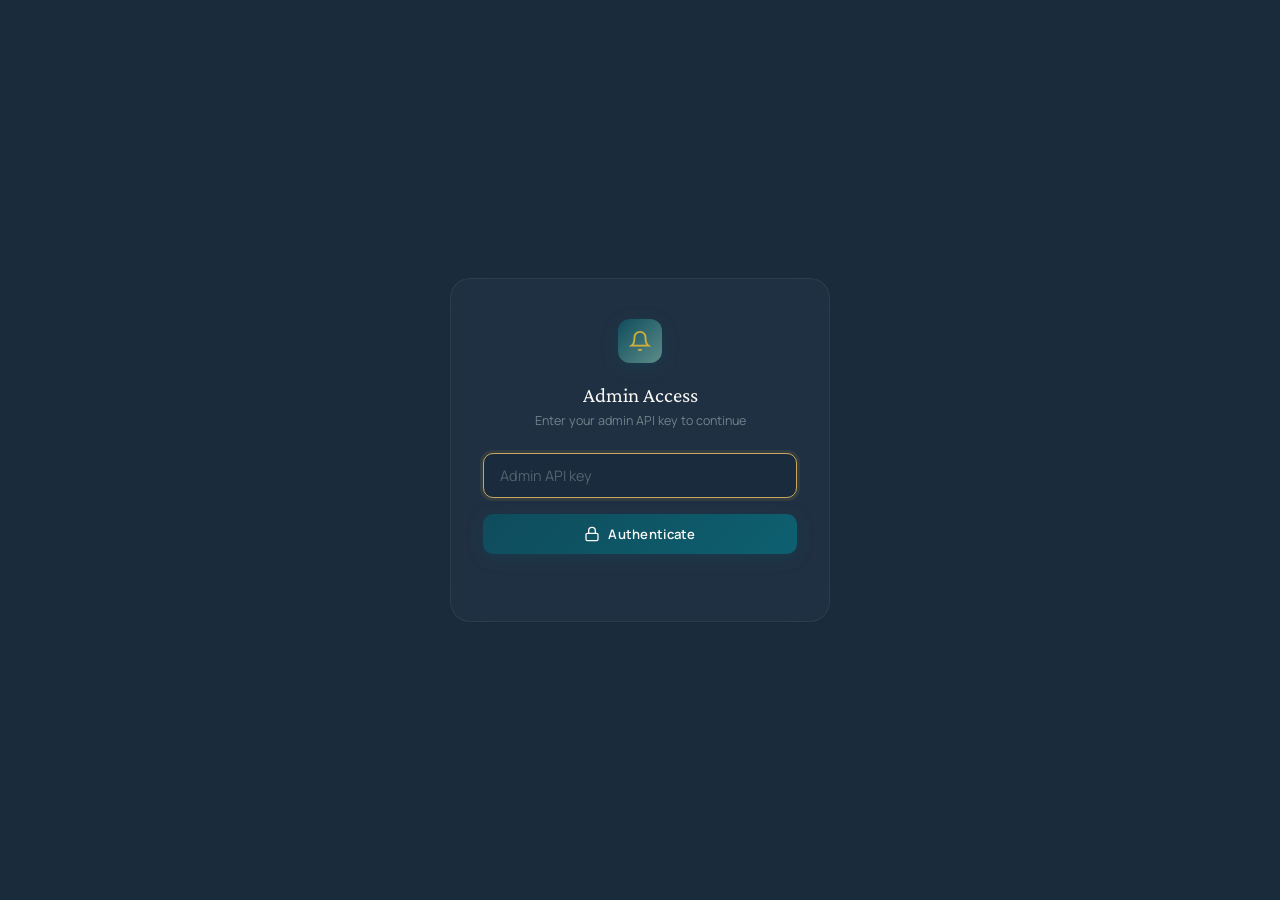
<file: webapp/admin/index.html>
<!DOCTYPE html>
<html lang="en">
<head>
    <meta charset="UTF-8">
    <meta name="viewport" content="width=device-width, initial-scale=1.0">
    <meta name="robots" content="noindex, nofollow">
    <title>IstiqamahBN Admin - Push Notifications</title>

    <link rel="preconnect" href="https://fonts.googleapis.com">
    <link rel="preconnect" href="https://fonts.gstatic.com" crossorigin>
    <link href="https://fonts.googleapis.com/css2?family=Amiri:wght@400;700&family=Crimson+Pro:wght@300;400;600&family=Manrope:wght@300;400;500;600;700&display=swap" rel="stylesheet">

    <style>
        /* ═══════════════════════════════════════════════════════
           IstiqamahBN Admin — Geometric Islamic Command Center
           ═══════════════════════════════════════════════════════ */

        :root {
            --dawn: #F4EAE0;
            --cream: #FAF9F6;
            --sand: #E8D5C4;
            --teal-deep: #0F4C5C;
            --teal: #5C8D89;
            --teal-light: #9DBEB9;
            --gold: #D4AF37;
            --gold-muted: #C9A961;
            --sage: #9CA986;
            --midnight: #1A2B3C;
            --charcoal: #2C3E50;
            --red-soft: #C0392B;
            --green-soft: #27AE60;

            --font-display: 'Crimson Pro', Georgia, serif;
            --font-body: 'Manrope', -apple-system, sans-serif;
            --font-arabic: 'Amiri', serif;
        }

        * { margin: 0; padding: 0; box-sizing: border-box; }

        html { font-size: 16px; -webkit-font-smoothing: antialiased; }

        body {
            font-family: var(--font-body);
            background: var(--midnight);
            color: var(--cream);
            min-height: 100vh;
            overflow-x: hidden;
        }

        /* ── Geometric Background ── */
        body::before {
            content: '';
            position: fixed;
            inset: 0;
            background:
                radial-gradient(ellipse at 20% 0%, rgba(15, 76, 92, 0.4) 0%, transparent 60%),
                radial-gradient(ellipse at 80% 100%, rgba(212, 175, 55, 0.08) 0%, transparent 50%);
            pointer-events: none;
            z-index: 0;
        }

        /* Subtle geometric pattern overlay */
        body::after {
            content: '';
            position: fixed;
            inset: 0;
            opacity: 0.025;
            background-image: url("data:image/svg+xml,%3Csvg width='60' height='60' viewBox='0 0 60 60' xmlns='http://www.w3.org/2000/svg'%3E%3Cg fill='none' fill-rule='evenodd'%3E%3Cg fill='%23D4AF37' fill-opacity='1'%3E%3Cpath d='M36 34v-4h-2v4h-4v2h4v4h2v-4h4v-2h-4zm0-30V0h-2v4h-4v2h4v4h2V6h4V4h-4zM6 34v-4H4v4H0v2h4v4h2v-4h4v-2H6zM6 4V0H4v4H0v2h4v4h2V6h4V4H6z'/%3E%3C/g%3E%3C/g%3E%3C/svg%3E");
            pointer-events: none;
            z-index: 0;
        }

        /* ── Layout ── */
        .admin-shell {
            position: relative;
            z-index: 1;
            max-width: 1100px;
            margin: 0 auto;
            padding: 2rem 1.5rem 4rem;
        }

        /* ── Header ── */
        .admin-header {
            display: flex;
            align-items: center;
            justify-content: space-between;
            margin-bottom: 2.5rem;
            padding-bottom: 1.5rem;
            border-bottom: 1px solid rgba(212, 175, 55, 0.15);
        }

        .admin-header-left {
            display: flex;
            align-items: center;
            gap: 1rem;
        }

        .admin-logo {
            width: 44px;
            height: 44px;
            background: linear-gradient(135deg, var(--teal-deep), var(--teal));
            border-radius: 12px;
            display: grid;
            place-items: center;
            box-shadow: 0 4px 16px rgba(15, 76, 92, 0.4);
        }

        .admin-logo svg { width: 22px; height: 22px; color: var(--gold); }

        .admin-title {
            font-family: var(--font-display);
            font-size: 1.6rem;
            font-weight: 300;
            letter-spacing: 0.02em;
            color: var(--cream);
        }

        .admin-title span {
            font-family: var(--font-arabic);
            font-size: 1rem;
            color: var(--gold-muted);
            margin-left: 0.5rem;
            opacity: 0.8;
        }

        .admin-badge {
            font-size: 0.65rem;
            font-weight: 600;
            text-transform: uppercase;
            letter-spacing: 0.12em;
            color: var(--teal-light);
            background: rgba(15, 76, 92, 0.3);
            border: 1px solid rgba(92, 141, 137, 0.25);
            padding: 0.3rem 0.7rem;
            border-radius: 6px;
        }

        .back-link {
            color: var(--teal-light);
            text-decoration: none;
            font-size: 0.8rem;
            font-weight: 500;
            opacity: 0.7;
            transition: opacity 0.2s;
        }
        .back-link:hover { opacity: 1; }

        /* ── Stats Row ── */
        .stats-row {
            display: grid;
            grid-template-columns: repeat(auto-fit, minmax(180px, 1fr));
            gap: 1rem;
            margin-bottom: 2rem;
        }

        .stat-card {
            background: rgba(36, 52, 71, 0.6);
            border: 1px solid rgba(92, 141, 137, 0.12);
            border-radius: 14px;
            padding: 1.25rem 1.5rem;
            backdrop-filter: blur(10px);
            transition: border-color 0.3s, transform 0.2s;
        }

        .stat-card:hover {
            border-color: rgba(212, 175, 55, 0.25);
            transform: translateY(-2px);
        }

        .stat-label {
            font-size: 0.7rem;
            font-weight: 600;
            text-transform: uppercase;
            letter-spacing: 0.1em;
            color: var(--teal-light);
            margin-bottom: 0.5rem;
        }

        .stat-value {
            font-family: var(--font-display);
            font-size: 2rem;
            font-weight: 600;
            color: var(--cream);
            line-height: 1;
        }

        .stat-value.gold { color: var(--gold); }
        .stat-value.teal { color: var(--teal-light); }

        .stat-sub {
            font-size: 0.72rem;
            color: var(--teal-light);
            opacity: 0.6;
            margin-top: 0.35rem;
        }

        /* ── Grid Layout ── */
        .admin-grid {
            display: grid;
            grid-template-columns: 1fr 1fr;
            gap: 1.5rem;
            margin-bottom: 1.5rem;
        }

        @media (max-width: 768px) {
            .admin-grid { grid-template-columns: 1fr; }
            .stats-row { grid-template-columns: repeat(2, 1fr); }
            .admin-header { flex-direction: column; align-items: flex-start; gap: 0.75rem; }
        }

        /* ── Card ── */
        .card {
            background: rgba(36, 52, 71, 0.5);
            border: 1px solid rgba(92, 141, 137, 0.1);
            border-radius: 16px;
            padding: 1.75rem;
            backdrop-filter: blur(10px);
            transition: border-color 0.3s;
        }

        .card:hover { border-color: rgba(92, 141, 137, 0.2); }

        .card-full { grid-column: 1 / -1; }

        .card-header {
            display: flex;
            align-items: center;
            gap: 0.65rem;
            margin-bottom: 1.25rem;
            padding-bottom: 0.85rem;
            border-bottom: 1px solid rgba(92, 141, 137, 0.1);
        }

        .card-icon {
            width: 32px;
            height: 32px;
            border-radius: 8px;
            display: grid;
            place-items: center;
            flex-shrink: 0;
        }

        .card-icon svg { width: 16px; height: 16px; }

        .card-icon.teal { background: rgba(15, 76, 92, 0.4); color: var(--teal-light); }
        .card-icon.gold { background: rgba(212, 175, 55, 0.15); color: var(--gold); }
        .card-icon.sage { background: rgba(156, 169, 134, 0.2); color: var(--sage); }

        .card-title {
            font-family: var(--font-display);
            font-size: 1.1rem;
            font-weight: 400;
            color: var(--cream);
        }

        /* ── Form Elements ── */
        .form-group { margin-bottom: 1rem; }

        .form-label {
            display: block;
            font-size: 0.72rem;
            font-weight: 600;
            text-transform: uppercase;
            letter-spacing: 0.08em;
            color: var(--teal-light);
            margin-bottom: 0.4rem;
        }

        .form-input, .form-textarea {
            width: 100%;
            background: rgba(26, 43, 60, 0.8);
            border: 1px solid rgba(92, 141, 137, 0.2);
            border-radius: 10px;
            padding: 0.75rem 1rem;
            color: var(--cream);
            font-family: var(--font-body);
            font-size: 0.9rem;
            transition: border-color 0.25s, box-shadow 0.25s;
            outline: none;
        }

        .form-input:focus, .form-textarea:focus {
            border-color: var(--gold-muted);
            box-shadow: 0 0 0 3px rgba(212, 175, 55, 0.1);
        }

        .form-input::placeholder, .form-textarea::placeholder {
            color: rgba(157, 190, 185, 0.4);
        }

        .form-textarea {
            resize: vertical;
            min-height: 80px;
            line-height: 1.5;
        }

        /* ── Buttons ── */
        .btn {
            display: inline-flex;
            align-items: center;
            justify-content: center;
            gap: 0.5rem;
            padding: 0.7rem 1.25rem;
            border: none;
            border-radius: 10px;
            font-family: var(--font-body);
            font-size: 0.82rem;
            font-weight: 600;
            cursor: pointer;
            transition: all 0.25s cubic-bezier(0.4, 0, 0.2, 1);
            letter-spacing: 0.02em;
            position: relative;
            overflow: hidden;
        }

        .btn svg { width: 16px; height: 16px; flex-shrink: 0; }

        .btn-primary {
            background: linear-gradient(135deg, var(--teal-deep), #0d6070);
            color: var(--cream);
            box-shadow: 0 4px 16px rgba(15, 76, 92, 0.35);
        }

        .btn-primary:hover {
            transform: translateY(-1px);
            box-shadow: 0 6px 24px rgba(15, 76, 92, 0.5);
        }

        .btn-primary:active { transform: translateY(0); }

        .btn-gold {
            background: linear-gradient(135deg, var(--gold), #b8962d);
            color: var(--midnight);
            box-shadow: 0 4px 16px rgba(212, 175, 55, 0.3);
        }

        .btn-gold:hover {
            transform: translateY(-1px);
            box-shadow: 0 6px 24px rgba(212, 175, 55, 0.45);
        }

        .btn-ghost {
            background: rgba(92, 141, 137, 0.1);
            color: var(--teal-light);
            border: 1px solid rgba(92, 141, 137, 0.2);
        }

        .btn-ghost:hover {
            background: rgba(92, 141, 137, 0.2);
            border-color: rgba(92, 141, 137, 0.35);
        }

        .btn:disabled {
            opacity: 0.5;
            cursor: not-allowed;
            transform: none !important;
        }

        .btn-block { width: 100%; }

        /* Spinner inside button */
        .btn .spinner {
            width: 16px;
            height: 16px;
            border: 2px solid transparent;
            border-top-color: currentColor;
            border-radius: 50%;
            animation: spin 0.7s linear infinite;
        }

        @keyframes spin { to { transform: rotate(360deg); } }

        /* ── Quick Actions ── */
        .quick-actions {
            display: grid;
            grid-template-columns: 1fr 1fr;
            gap: 0.75rem;
        }

        @media (max-width: 480px) {
            .quick-actions { grid-template-columns: 1fr; }
        }

        .quick-btn {
            display: flex;
            flex-direction: column;
            align-items: flex-start;
            gap: 0.5rem;
            padding: 1rem 1.15rem;
            background: rgba(26, 43, 60, 0.6);
            border: 1px solid rgba(92, 141, 137, 0.12);
            border-radius: 12px;
            cursor: pointer;
            transition: all 0.25s;
            text-align: left;
            font-family: var(--font-body);
            color: var(--cream);
        }

        .quick-btn:hover {
            background: rgba(15, 76, 92, 0.3);
            border-color: rgba(92, 141, 137, 0.3);
            transform: translateY(-2px);
        }

        .quick-btn:active { transform: translateY(0); }

        .quick-btn-icon {
            font-size: 1.5rem;
            line-height: 1;
        }

        .quick-btn-label {
            font-size: 0.82rem;
            font-weight: 600;
        }

        .quick-btn-desc {
            font-size: 0.7rem;
            color: var(--teal-light);
            opacity: 0.6;
            line-height: 1.3;
        }

        /* ── Subscribers Table ── */
        .subscribers-table {
            width: 100%;
            border-collapse: separate;
            border-spacing: 0;
            margin-top: 0.5rem;
        }

        .subscribers-table th {
            font-size: 0.65rem;
            font-weight: 600;
            text-transform: uppercase;
            letter-spacing: 0.1em;
            color: var(--teal-light);
            text-align: left;
            padding: 0.6rem 0.75rem;
            border-bottom: 1px solid rgba(92, 141, 137, 0.15);
        }

        .subscribers-table td {
            font-size: 0.78rem;
            padding: 0.65rem 0.75rem;
            border-bottom: 1px solid rgba(92, 141, 137, 0.06);
            color: var(--sand);
        }

        .subscribers-table tr:hover td {
            background: rgba(15, 76, 92, 0.1);
        }

        .endpoint-preview {
            font-family: 'SF Mono', 'Fira Code', monospace;
            font-size: 0.7rem;
            color: var(--teal-light);
            opacity: 0.7;
            word-break: break-all;
        }

        .domain-badge {
            display: inline-block;
            font-size: 0.65rem;
            font-weight: 600;
            padding: 0.15rem 0.5rem;
            border-radius: 6px;
            background: rgba(15, 76, 92, 0.3);
            color: var(--teal-light);
        }

        /* ── History Log ── */
        .history-log {
            display: flex;
            flex-direction: column;
            gap: 0.65rem;
            max-height: 340px;
            overflow-y: auto;
            scrollbar-width: thin;
            scrollbar-color: rgba(92, 141, 137, 0.2) transparent;
        }

        .history-entry {
            display: flex;
            align-items: flex-start;
            gap: 0.75rem;
            padding: 0.75rem;
            background: rgba(26, 43, 60, 0.4);
            border-radius: 10px;
            border-left: 3px solid var(--teal);
            animation: fadeSlideIn 0.3s ease-out;
        }

        .history-entry.failed { border-left-color: var(--red-soft); }
        .history-entry.success { border-left-color: var(--green-soft); }

        @keyframes fadeSlideIn {
            from { opacity: 0; transform: translateY(-8px); }
            to { opacity: 1; transform: translateY(0); }
        }

        .history-dot {
            width: 8px;
            height: 8px;
            border-radius: 50%;
            margin-top: 0.3rem;
            flex-shrink: 0;
        }

        .history-dot.success { background: var(--green-soft); }
        .history-dot.partial { background: var(--gold); }
        .history-dot.failed { background: var(--red-soft); }

        .history-content { flex: 1; min-width: 0; }

        .history-title {
            font-size: 0.8rem;
            font-weight: 600;
            color: var(--cream);
            margin-bottom: 0.15rem;
        }

        .history-meta {
            font-size: 0.7rem;
            color: var(--teal-light);
            opacity: 0.6;
        }

        .history-stats {
            display: flex;
            gap: 0.75rem;
            margin-top: 0.3rem;
        }

        .history-stat {
            font-size: 0.68rem;
            font-weight: 500;
        }

        .history-stat.sent { color: var(--green-soft); }
        .history-stat.failed { color: var(--red-soft); }

        .empty-state {
            text-align: center;
            padding: 2rem;
            color: var(--teal-light);
            opacity: 0.4;
            font-size: 0.85rem;
        }

        /* ── Login Gate ── */
        .login-overlay {
            position: fixed;
            inset: 0;
            z-index: 2000;
            background: var(--midnight);
            display: flex;
            align-items: center;
            justify-content: center;
        }

        .login-overlay.hidden { display: none; }

        .login-box {
            background: rgba(36, 52, 71, 0.7);
            border: 1px solid rgba(92, 141, 137, 0.15);
            border-radius: 20px;
            padding: 2.5rem 2rem;
            width: 100%;
            max-width: 380px;
            backdrop-filter: blur(16px);
            text-align: center;
        }

        .login-box .admin-logo {
            margin: 0 auto 1.25rem;
        }

        .login-box h2 {
            font-family: var(--font-display);
            font-size: 1.3rem;
            font-weight: 400;
            color: var(--cream);
            margin-bottom: 0.4rem;
        }

        .login-box p {
            font-size: 0.78rem;
            color: var(--teal-light);
            opacity: 0.6;
            margin-bottom: 1.5rem;
        }

        .login-error {
            font-size: 0.78rem;
            color: var(--red-soft);
            margin-top: 0.75rem;
            min-height: 1.2em;
        }

        /* ── Toast ── */
        .toast-container {
            position: fixed;
            top: 1.5rem;
            right: 1.5rem;
            z-index: 1000;
            display: flex;
            flex-direction: column;
            gap: 0.5rem;
        }

        .toast {
            padding: 0.85rem 1.25rem;
            border-radius: 12px;
            font-size: 0.82rem;
            font-weight: 500;
            backdrop-filter: blur(16px);
            animation: toastIn 0.35s cubic-bezier(0.16, 1, 0.3, 1);
            max-width: 360px;
            box-shadow: 0 8px 32px rgba(0, 0, 0, 0.3);
        }

        .toast.success {
            background: rgba(39, 174, 96, 0.15);
            border: 1px solid rgba(39, 174, 96, 0.3);
            color: #6deca6;
        }

        .toast.error {
            background: rgba(192, 57, 43, 0.15);
            border: 1px solid rgba(192, 57, 43, 0.3);
            color: #f09090;
        }

        @keyframes toastIn {
            from { opacity: 0; transform: translateX(20px); }
            to { opacity: 1; transform: translateX(0); }
        }

        /* ── Page Load Animation ── */
        .admin-shell > * {
            animation: sectionFadeIn 0.5s ease-out both;
        }
        .admin-shell > *:nth-child(1) { animation-delay: 0s; }
        .admin-shell > *:nth-child(2) { animation-delay: 0.08s; }
        .admin-shell > *:nth-child(3) { animation-delay: 0.16s; }
        .admin-shell > *:nth-child(4) { animation-delay: 0.24s; }

        @keyframes sectionFadeIn {
            from { opacity: 0; transform: translateY(12px); }
            to { opacity: 1; transform: translateY(0); }
        }
    </style>
</head>
<body>
    <!-- Login Gate -->
    <div class="login-overlay" id="login-overlay">
        <div class="login-box">
            <div class="admin-logo">
                <svg viewBox="0 0 24 24" fill="none" stroke="currentColor" stroke-width="2">
                    <path d="M18 8A6 6 0 0 0 6 8c0 7-3 9-3 9h18s-3-2-3-9"/>
                    <path d="M13.73 21a2 2 0 0 1-3.46 0"/>
                </svg>
            </div>
            <h2>Admin Access</h2>
            <p>Enter your admin API key to continue</p>
            <form id="login-form" autocomplete="off">
                <div class="form-group">
                    <input class="form-input" type="password" id="login-key" placeholder="Admin API key" required autofocus>
                </div>
                <button type="submit" class="btn btn-primary btn-block" id="login-btn">
                    <svg viewBox="0 0 24 24" fill="none" stroke="currentColor" stroke-width="2" style="width:16px;height:16px"><rect x="3" y="11" width="18" height="11" rx="2" ry="2"/><path d="M7 11V7a5 5 0 0 1 10 0v4"/></svg>
                    Authenticate
                </button>
            </form>
            <div class="login-error" id="login-error"></div>
        </div>
    </div>

    <div class="toast-container" id="toast-container"></div>

    <div class="admin-shell" id="admin-shell" style="display:none;">

        <!-- Header -->
        <header class="admin-header">
            <div class="admin-header-left">
                <div class="admin-logo">
                    <svg viewBox="0 0 24 24" fill="none" stroke="currentColor" stroke-width="2">
                        <path d="M18 8A6 6 0 0 0 6 8c0 7-3 9-3 9h18s-3-2-3-9"/>
                        <path d="M13.73 21a2 2 0 0 1-3.46 0"/>
                    </svg>
                </div>
                <div>
                    <h1 class="admin-title">IstiqamahBN <span>إدارة</span></h1>
                    <a href="/" class="back-link">&larr; Back to app</a>
                </div>
            </div>
            <div class="admin-badge">Admin Panel</div>
        </header>

        <!-- Stats Row -->
        <div class="stats-row">
            <div class="stat-card">
                <div class="stat-label">Subscribers</div>
                <div class="stat-value teal" id="stat-subscribers">--</div>
                <div class="stat-sub">Active push subscriptions</div>
            </div>
            <div class="stat-card">
                <div class="stat-label">Notifications Sent</div>
                <div class="stat-value gold" id="stat-sent">0</div>
                <div class="stat-sub">This session</div>
            </div>
            <div class="stat-card">
                <div class="stat-label">Failed</div>
                <div class="stat-value" id="stat-failed" style="color: var(--red-soft);">0</div>
                <div class="stat-sub">Delivery errors</div>
            </div>
            <div class="stat-card">
                <div class="stat-label">Last Push</div>
                <div class="stat-value" id="stat-last" style="font-size:1.1rem; color: var(--sand);">Never</div>
                <div class="stat-sub">Most recent notification</div>
            </div>
        </div>

        <!-- Main Grid -->
        <div class="admin-grid">

            <!-- Send Notification -->
            <div class="card">
                <div class="card-header">
                    <div class="card-icon teal">
                        <svg viewBox="0 0 24 24" fill="none" stroke="currentColor" stroke-width="2">
                            <path d="M22 2L11 13"/><path d="M22 2L15 22L11 13L2 9L22 2Z"/>
                        </svg>
                    </div>
                    <h2 class="card-title">Send Notification</h2>
                </div>
                <form id="send-form" autocomplete="off">
                    <div class="form-group">
                        <label class="form-label" for="notif-title">Title</label>
                        <input class="form-input" type="text" id="notif-title" placeholder="e.g. Prayer Time Reminder" required>
                    </div>
                    <div class="form-group">
                        <label class="form-label" for="notif-body">Message</label>
                        <textarea class="form-textarea" id="notif-body" placeholder="Notification body text..." required></textarea>
                    </div>
                    <div class="form-group">
                        <label class="form-label" for="notif-url">URL (optional)</label>
                        <input class="form-input" type="text" id="notif-url" placeholder="/">
                    </div>
                    <button type="submit" class="btn btn-gold btn-block" id="send-btn">
                        <svg viewBox="0 0 24 24" fill="none" stroke="currentColor" stroke-width="2"><path d="M22 2L11 13"/><path d="M22 2L15 22L11 13L2 9L22 2Z"/></svg>
                        Send to All Subscribers
                    </button>
                </form>
            </div>

            <!-- Quick Actions -->
            <div class="card">
                <div class="card-header">
                    <div class="card-icon gold">
                        <svg viewBox="0 0 24 24" fill="none" stroke="currentColor" stroke-width="2">
                            <polygon points="13 2 3 14 12 14 11 22 21 10 12 10 13 2"/>
                        </svg>
                    </div>
                    <h2 class="card-title">Quick Actions</h2>
                </div>
                <div class="quick-actions">
                    <button class="quick-btn" onclick="sendPrayerTimes()">
                        <div class="quick-btn-icon">&#x1F54C;</div>
                        <div class="quick-btn-label">Today's Prayer Times</div>
                        <div class="quick-btn-desc">Send formatted prayer schedule</div>
                    </button>
                    <button class="quick-btn" onclick="sendPreset('ramadan')">
                        <div class="quick-btn-icon">&#x1F319;</div>
                        <div class="quick-btn-label">Ramadan Reminder</div>
                        <div class="quick-btn-desc">Iftar & Suhoor alert</div>
                    </button>
                    <button class="quick-btn" onclick="sendPreset('jummah')">
                        <div class="quick-btn-icon">&#x1F64F;</div>
                        <div class="quick-btn-label">Jummah Reminder</div>
                        <div class="quick-btn-desc">Friday prayer notification</div>
                    </button>
                    <button class="quick-btn" onclick="fillCustom()">
                        <div class="quick-btn-icon">&#x1F4E2;</div>
                        <div class="quick-btn-label">Custom Announcement</div>
                        <div class="quick-btn-desc">Compose your own message</div>
                    </button>
                </div>
            </div>

            <!-- Subscribers -->
            <div class="card">
                <div class="card-header">
                    <div class="card-icon sage">
                        <svg viewBox="0 0 24 24" fill="none" stroke="currentColor" stroke-width="2">
                            <path d="M17 21v-2a4 4 0 0 0-4-4H5a4 4 0 0 0-4 4v2"/>
                            <circle cx="9" cy="7" r="4"/>
                            <path d="M23 21v-2a4 4 0 0 0-3-3.87"/>
                            <path d="M16 3.13a4 4 0 0 1 0 7.75"/>
                        </svg>
                    </div>
                    <h2 class="card-title">Subscribers</h2>
                </div>
                <div id="subscribers-content">
                    <div class="empty-state">Loading...</div>
                </div>
            </div>

            <!-- Push History -->
            <div class="card">
                <div class="card-header">
                    <div class="card-icon teal">
                        <svg viewBox="0 0 24 24" fill="none" stroke="currentColor" stroke-width="2">
                            <circle cx="12" cy="12" r="10"/>
                            <polyline points="12 6 12 12 16 14"/>
                        </svg>
                    </div>
                    <h2 class="card-title">Push History</h2>
                </div>
                <div class="history-log" id="history-log">
                    <div class="empty-state">No notifications sent yet this session</div>
                </div>
            </div>

        </div>
    </div>

<script>
// ═══════════════════════════════════════════════════════
// IstiqamahBN Admin Dashboard — Logic
// ═══════════════════════════════════════════════════════

const API = '';
let sessionSent = 0;
let sessionFailed = 0;
const pushHistory = [];

function getAdminKey() {
    return sessionStorage.getItem('adminApiKey') || '';
}

function adminHeaders() {
    return {
        'Content-Type': 'application/json',
        'Authorization': `Bearer ${getAdminKey()}`,
    };
}

// ── Login Gate ──
async function tryLogin(key) {
    try {
        const res = await fetch(`${API}/api/v1/push/subscribers`, {
            headers: { 'Authorization': `Bearer ${key}` },
        });
        if (res.status === 401) return false;
        if (res.ok) return true;
        return false;
    } catch {
        return false;
    }
}

document.getElementById('login-form').addEventListener('submit', async (e) => {
    e.preventDefault();
    const key = document.getElementById('login-key').value.trim();
    const errEl = document.getElementById('login-error');
    const btn = document.getElementById('login-btn');

    if (!key) return;

    btn.disabled = true;
    btn.innerHTML = '<div class="spinner"></div> Verifying...';
    errEl.textContent = '';

    const valid = await tryLogin(key);
    if (valid) {
        sessionStorage.setItem('adminApiKey', key);
        document.getElementById('login-overlay').classList.add('hidden');
        document.getElementById('admin-shell').style.display = '';
        initDashboard();
    } else {
        errEl.textContent = 'Invalid API key. Access denied.';
        btn.disabled = false;
        btn.innerHTML = `<svg viewBox="0 0 24 24" fill="none" stroke="currentColor" stroke-width="2" style="width:16px;height:16px"><rect x="3" y="11" width="18" height="11" rx="2" ry="2"/><path d="M7 11V7a5 5 0 0 1 10 0v4"/></svg> Authenticate`;
    }
});

// Check if already authenticated
(async () => {
    const savedKey = getAdminKey();
    if (savedKey && await tryLogin(savedKey)) {
        document.getElementById('login-overlay').classList.add('hidden');
        document.getElementById('admin-shell').style.display = '';
        initDashboard();
    }
})();

function initDashboard() {
    loadSubscribers();
}

// ── Toast Notifications ──
function showToast(message, type = 'success') {
    const container = document.getElementById('toast-container');
    const toast = document.createElement('div');
    toast.className = `toast ${type}`;
    toast.textContent = message;
    container.appendChild(toast);
    setTimeout(() => toast.remove(), 4000);
}

// ── Load Subscribers ──
async function loadSubscribers() {
    try {
        const res = await fetch(`${API}/api/v1/push/subscribers`, {
            headers: { 'Authorization': `Bearer ${getAdminKey()}` },
        });
        const data = await res.json();

        document.getElementById('stat-subscribers').textContent = data.count;

        const container = document.getElementById('subscribers-content');

        if (data.count === 0) {
            container.innerHTML = '<div class="empty-state">No subscribers yet</div>';
            return;
        }

        let html = `<table class="subscribers-table">
            <thead><tr><th>#</th><th>Service</th><th>Subscribed</th></tr></thead>
            <tbody>`;

        data.subscribers.forEach((sub, i) => {
            const date = sub.created_at ? new Date(sub.created_at + 'Z').toLocaleDateString('en-GB', {
                day: 'numeric', month: 'short', year: 'numeric', hour: '2-digit', minute: '2-digit'
            }) : '—';

            html += `<tr>
                <td>${i + 1}</td>
                <td><span class="domain-badge">${escapeHtml(sub.domain)}</span></td>
                <td>${escapeHtml(date)}</td>
            </tr>`;
        });

        html += '</tbody></table>';
        container.innerHTML = html;
    } catch (err) {
        document.getElementById('subscribers-content').innerHTML =
            '<div class="empty-state" style="color:var(--red-soft)">Failed to load subscribers</div>';
    }
}

// ── Send Notification ──
async function sendNotification(title, body, url = '/') {
    const btn = document.getElementById('send-btn');
    const originalHTML = btn.innerHTML;
    btn.disabled = true;
    btn.innerHTML = '<div class="spinner"></div> Sending...';

    try {
        const res = await fetch(`${API}/api/v1/push/send`, {
            method: 'POST',
            headers: adminHeaders(),
            body: JSON.stringify({ title, body, url }),
        });

        const data = await res.json();

        if (!res.ok) throw new Error(data.detail || 'Send failed');

        sessionSent += data.sent;
        sessionFailed += data.failed;

        document.getElementById('stat-sent').textContent = sessionSent;
        document.getElementById('stat-failed').textContent = sessionFailed;
        document.getElementById('stat-last').textContent = new Date().toLocaleTimeString('en-GB', {
            hour: '2-digit', minute: '2-digit'
        });

        addHistoryEntry(title, body, data);

        if (data.expired_removed > 0) {
            loadSubscribers();
        }

        showToast(`Sent to ${data.sent} subscriber${data.sent !== 1 ? 's' : ''}${data.failed ? `, ${data.failed} failed` : ''}`);
    } catch (err) {
        showToast(err.message, 'error');
        addHistoryEntry(title, body, { sent: 0, failed: 1, error: err.message });
    } finally {
        btn.disabled = false;
        btn.innerHTML = originalHTML;
    }
}

// ── History ──
function addHistoryEntry(title, body, result) {
    const log = document.getElementById('history-log');

    // Remove empty state
    const empty = log.querySelector('.empty-state');
    if (empty) empty.remove();

    const status = result.sent > 0 ? (result.failed > 0 ? 'partial' : 'success') : 'failed';
    const entryClass = result.failed > 0 && result.sent === 0 ? 'failed' : 'success';
    const time = new Date().toLocaleTimeString('en-GB', { hour: '2-digit', minute: '2-digit', second: '2-digit' });

    const entry = document.createElement('div');
    entry.className = `history-entry ${entryClass}`;
    entry.innerHTML = `
        <div class="history-dot ${status}"></div>
        <div class="history-content">
            <div class="history-title">${escapeHtml(title)}</div>
            <div class="history-meta">${time} &middot; ${escapeHtml(body.substring(0, 60))}${body.length > 60 ? '...' : ''}</div>
            <div class="history-stats">
                <span class="history-stat sent">${result.sent} sent</span>
                ${result.failed ? `<span class="history-stat failed">${result.failed} failed</span>` : ''}
            </div>
        </div>
    `;

    log.prepend(entry);
}

function escapeHtml(str) {
    const div = document.createElement('div');
    div.textContent = str;
    return div.innerHTML;
}

// ── Form Submit ──
document.getElementById('send-form').addEventListener('submit', async (e) => {
    e.preventDefault();
    const title = document.getElementById('notif-title').value.trim();
    const body = document.getElementById('notif-body').value.trim();
    const url = document.getElementById('notif-url').value.trim() || '/';

    if (!title || !body) return;

    await sendNotification(title, body, url);
    document.getElementById('notif-title').value = '';
    document.getElementById('notif-body').value = '';
    document.getElementById('notif-url').value = '';
});

// ── Quick Actions ──
async function sendPrayerTimes() {
    try {
        const res = await fetch(`${API}/api/v1/prayer-times/brunei/today`);
        const data = await res.json();
        const pt = data.prayer_times;
        const title = `Prayer Times - ${data.date}`;
        const body = `Suboh ${pt.suboh} | Zohor ${pt.zohor} | Asar ${pt.asar} | Maghrib ${pt.maghrib} | Isyak ${pt.isyak}`;
        await sendNotification(title, body);
    } catch (err) {
        showToast('Failed to fetch prayer times', 'error');
    }
}

function sendPreset(type) {
    const presets = {
        ramadan: {
            title: 'Ramadan Reminder',
            body: 'May this blessed month bring you closer to Allah SWT. Remember to prepare for Iftar and perform your prayers on time.',
        },
        jummah: {
            title: 'Jummah Mubarak',
            body: 'It is Friday! Remember to perform Surah Al-Kahf, increase your salawat, and attend Jummah prayer.',
        },
    };

    const preset = presets[type];
    if (preset) {
        document.getElementById('notif-title').value = preset.title;
        document.getElementById('notif-body').value = preset.body;
        document.getElementById('notif-url').value = '/';
        document.getElementById('notif-title').focus();
        showToast('Preset loaded — review and send', 'success');
    }
}

function fillCustom() {
    document.getElementById('notif-title').value = '';
    document.getElementById('notif-body').value = '';
    document.getElementById('notif-url').value = '/';
    document.getElementById('notif-title').focus();
}

// ── Init is triggered by login gate ──
</script>
</body>
</html>
</file>
